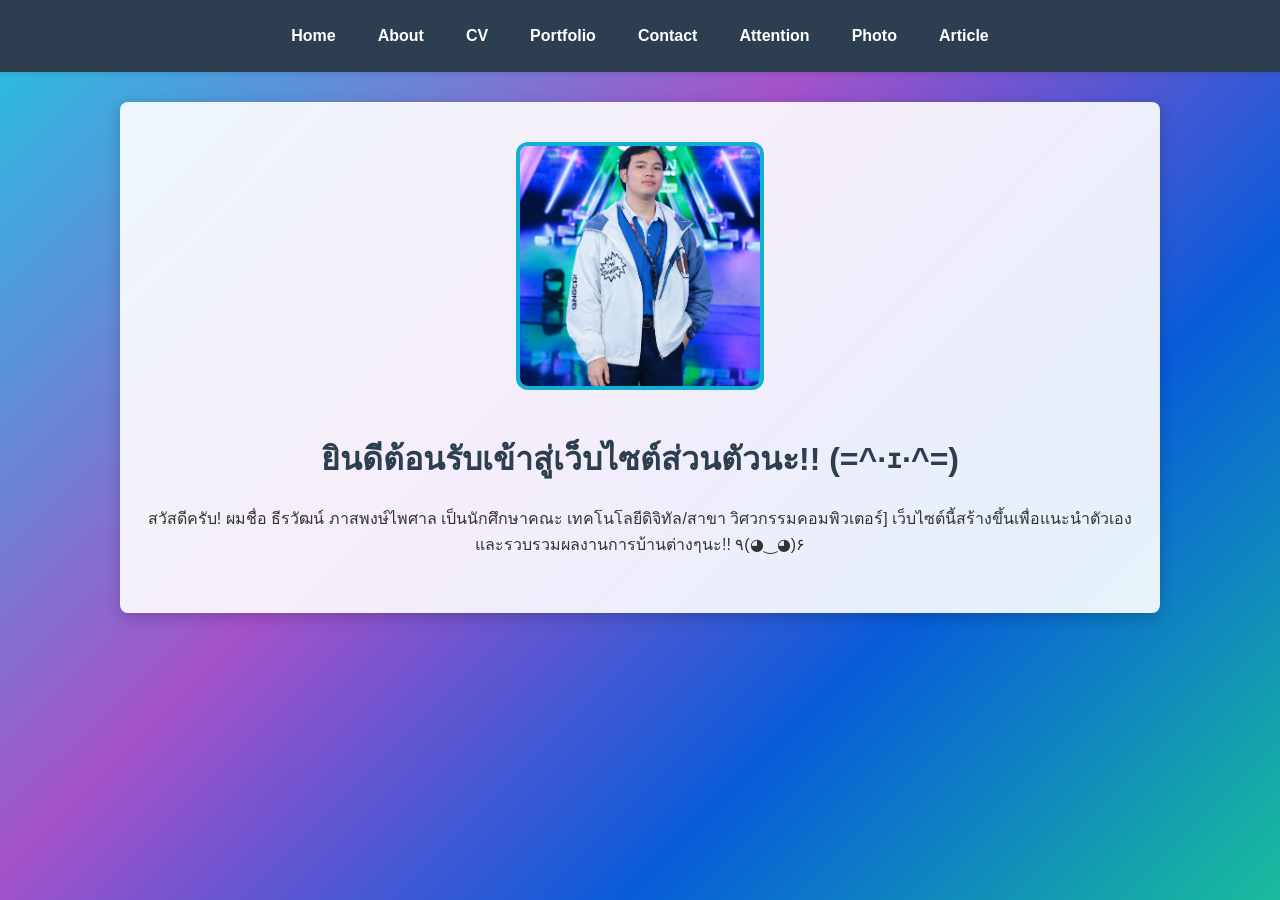
<file: WebApplication/LoginWebApp/Content/index.html>
<!DOCTYPE html>
<html lang="th">
<head>
    <meta charset="UTF-8">
    <meta name="viewport" content="width=device-width, initial-scale=1.0">
    <title>ชื่อหน้าเว็บ - เว็บไซต์ส่วนตัว</title>
    <!-- ลิงก์ไปยังไฟล์ CSS อันเดียวกันทั้งหมด -->
    <link rel="stylesheet" href="style.css">
</head>
<body>

    <!-- แถบเมนูนำทาง (Navigation Menu) บังคับมีทุกหน้า -->
    <nav class="main-nav">
        <a href="index.html">Home</a>
        <a href="about.html">About</a>
        <a href="cv.html">CV</a>
        <a href="portfolio.html">Portfolio</a>
        <a href="contact.html">Contact</a>
        <a href="Attention.html">Attention</a>
        <a href="photo.html">Photo</a>
        <a href="article.html">Article</a>
    </nav>

    <!-- ตรงนี้คือส่วนเนื้อหาที่จะเปลี่ยนไปในแต่ละหน้า -->
    <main class="content">
        <header class="hero-section">
    <!-- ใส่รูปตัวเองลงไปสัก 1 รูป (อย่าลืมเอารูปใส่ในโฟลเดอร์ images นะครับ) -->
    <img src="Image/index.jpg" alt="รูปนักศึกษา" class="profile-img">
    <h1>ยินดีต้อนรับเข้าสู่เว็บไซต์ส่วนตัวนะ!! (=^·ｪ·^=)</h1>
    <p>สวัสดีครับ! ผมชื่อ ธีรวัฒน์ ภาสพงษ์ไพศาล เป็นนักศึกษาคณะ เทคโนโลยีดิจิทัล/สาขา วิศวกรรมคอมพิวเตอร์] เว็บไซต์นี้สร้างขึ้นเพื่อแนะนำตัวเองและรวบรวมผลงานการบ้านต่างๆนะ!! ٩(◕‿◕)۶</p>
</header>
        <!-- เนื้อหาเฉพาะของหน้านั้นๆ จะอยู่ตรงนี้ -->
    </main>

</body>
</html>
</file>
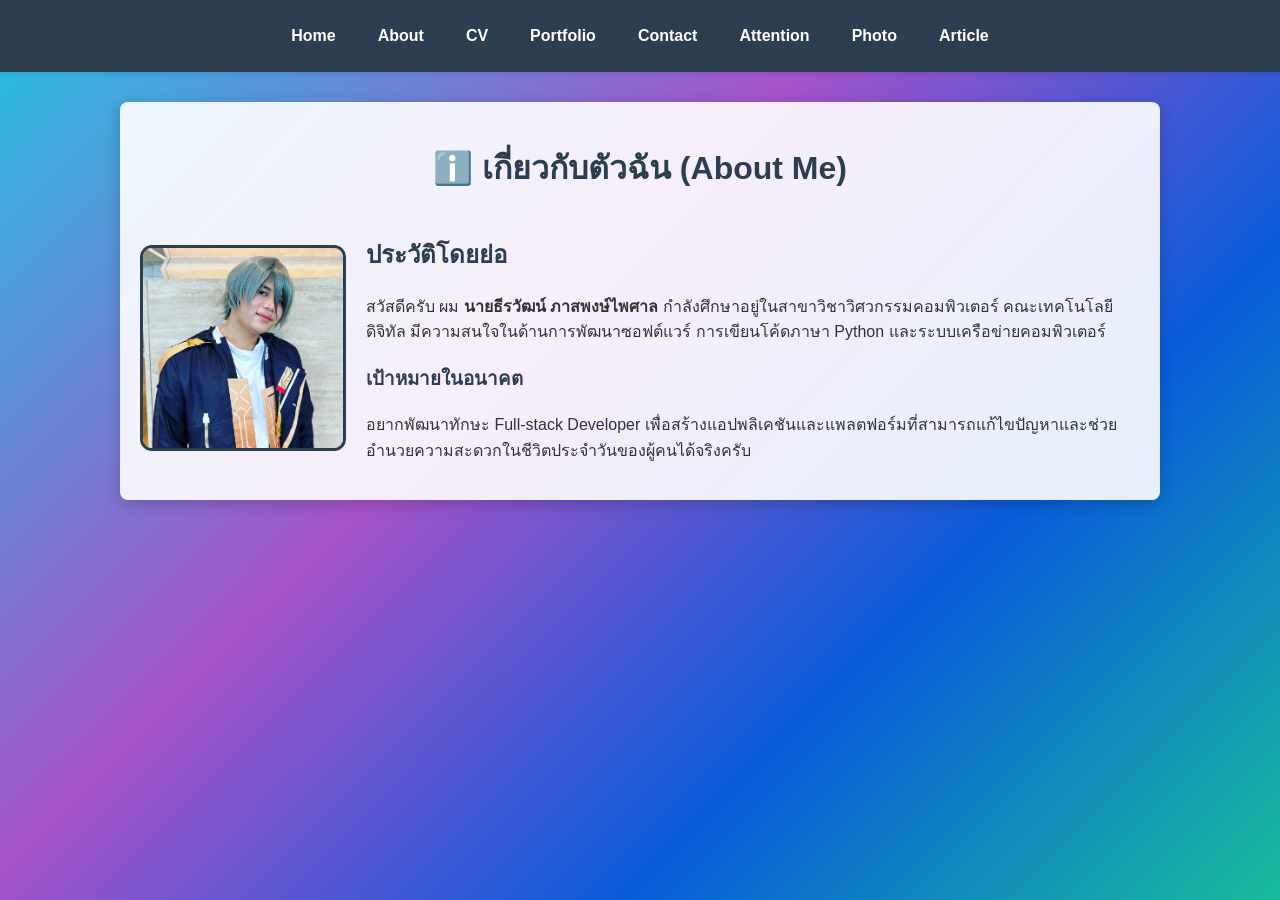
<file: WebApplication/LoginWebApp/Content/about.html>
<!DOCTYPE html>
<html lang="th">
<head>
    <meta charset="UTF-8">
    <meta name="viewport" content="width=device-width, initial-scale=1.0">
    <title>เกี่ยวกับฉัน - เว็บไซต์ส่วนตัว</title>
    <link rel="stylesheet" href="style.css">
</head>
<body>

    <nav class="main-nav">
        <a href="index.html">Home</a>
        <a href="about.html">About</a>
        <a href="cv.html">CV</a>
        <a href="portfolio.html">Portfolio</a>
        <a href="contact.html">Contact</a>
        <a href="Attention.html">Attention</a>
        <a href="photo.html">Photo</a>
        <a href="article.html">Article</a>
    </nav>

    <main class="content">
        <h1 style="text-align: center;">ℹ️ เกี่ยวกับตัวฉัน (About Me)</h1>
        <div style="display: flex; gap: 20px; align-items: center; margin-top: 20px; flex-wrap: wrap;">
            <img src="Image/Teerawat.png" alt="รูปธีรวัฒน์" style="width: 200px; height: 200px; object-fit: cover; border-radius: 12px; border: 3px solid #2c3e50;">
            <div style="flex: 1; min-width: 280px;">
                <h2>ประวัติโดยย่อ</h2>
                <p>สวัสดีครับ ผม <strong>นายธีรวัฒน์ ภาสพงษ์ไพศาล</strong> กำลังศึกษาอยู่ในสาขาวิชาวิศวกรรมคอมพิวเตอร์ คณะเทคโนโลยีดิจิทัล มีความสนใจในด้านการพัฒนาซอฟต์แวร์ การเขียนโค้ดภาษา Python และระบบเครือข่ายคอมพิวเตอร์</p>
                <h3>เป้าหมายในอนาคต</h3>
                <p>อยากพัฒนาทักษะ Full-stack Developer เพื่อสร้างแอปพลิเคชันและแพลตฟอร์มที่สามารถแก้ไขปัญหาและช่วยอำนวยความสะดวกในชีวิตประจำวันของผู้คนได้จริงครับ</p>
            </div>
        </div>
    </main>

</body>
</html>
</file>
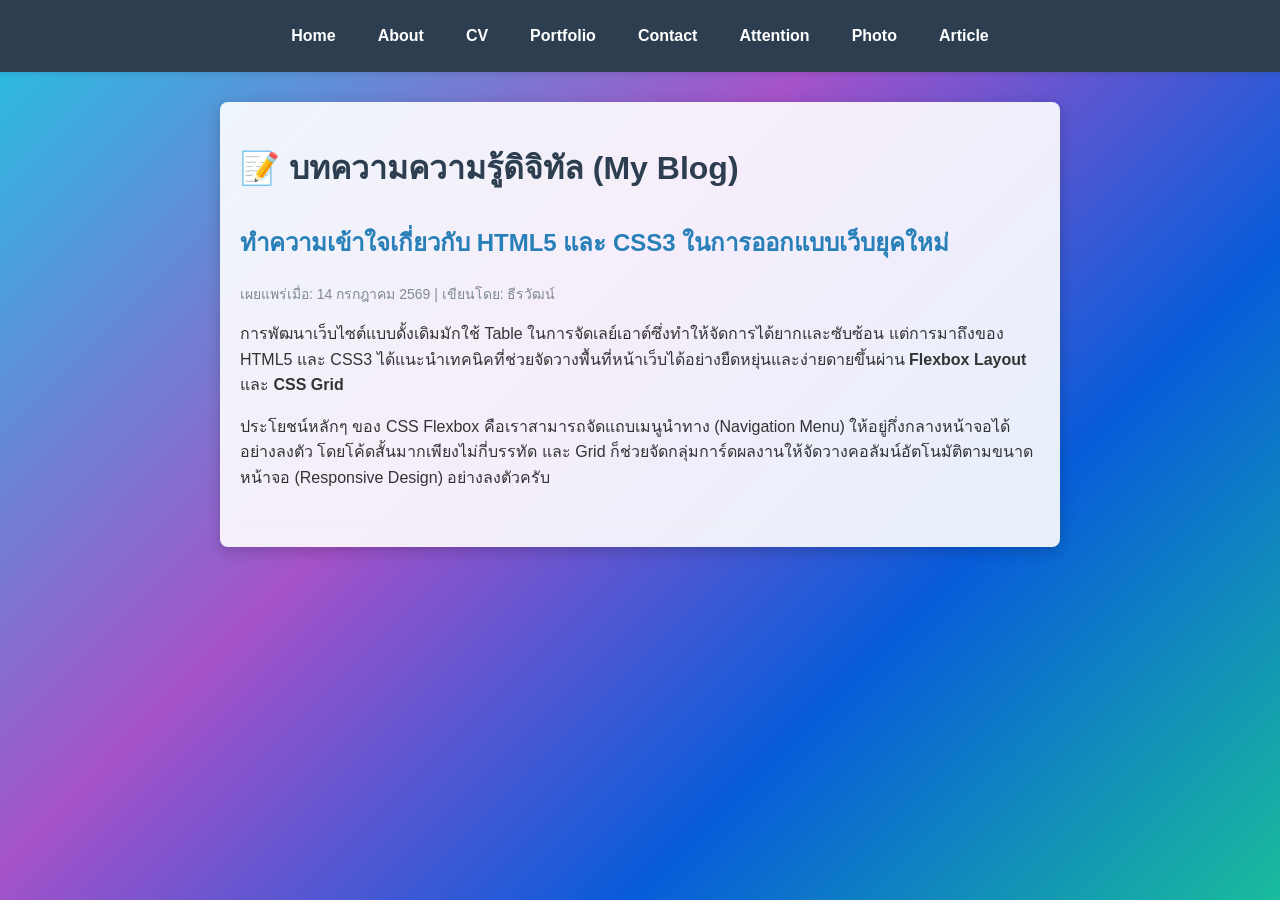
<file: WebApplication/LoginWebApp/Content/article.html>
<!DOCTYPE html>
<html lang="th">
<head>
    <meta charset="UTF-8">
    <meta name="viewport" content="width=device-width, initial-scale=1.0">
    <title>บทความ - เว็บไซต์ส่วนตัว</title>
    <link rel="stylesheet" href="style.css">
</head>
<body>

    <nav class="main-nav">
        <a href="index.html">Home</a>
        <a href="about.html">About</a>
        <a href="cv.html">CV</a>
        <a href="portfolio.html">Portfolio</a>
        <a href="contact.html">Contact</a>
        <a href="Attention.html">Attention</a>
        <a href="photo.html">Photo</a>
        <a href="article.html">Article</a>
    </nav>

    <main class="content" style="max-width: 800px;">
        <h1>📝 บทความความรู้ดิจิทัล (My Blog)</h1>
        <article style="margin-top: 30px; border-bottom: 1px solid #eee; padding-bottom: 20px;">
            <h2 style="color: #2980b9;">ทำความเข้าใจเกี่ยวกับ HTML5 และ CSS3 ในการออกแบบเว็บยุคใหม่</h2>
            <p style="color: #7f8c8d; font-size: 14px;">เผยแพร่เมื่อ: 14 กรกฎาคม 2569 | เขียนโดย: ธีรวัฒน์</p>
            <p>การพัฒนาเว็บไซต์แบบดั้งเดิมมักใช้ Table ในการจัดเลย์เอาต์ซึ่งทำให้จัดการได้ยากและซับซ้อน แต่การมาถึงของ HTML5 และ CSS3 ได้แนะนำเทคนิคที่ช่วยจัดวางพื้นที่หน้าเว็บได้อย่างยืดหยุ่นและง่ายดายขึ้นผ่าน <strong>Flexbox Layout</strong> และ <strong>CSS Grid</strong></p>
            <p>ประโยชน์หลักๆ ของ CSS Flexbox คือเราสามารถจัดแถบเมนูนำทาง (Navigation Menu) ให้อยู่กึ่งกลางหน้าจอได้อย่างลงตัว โดยโค้ดสั้นมากเพียงไม่กี่บรรทัด และ Grid ก็ช่วยจัดกลุ่มการ์ดผลงานให้จัดวางคอลัมน์อัตโนมัติตามขนาดหน้าจอ (Responsive Design) อย่างลงตัวครับ</p>
        </article>
    </main>

</body>
</html>
</file>
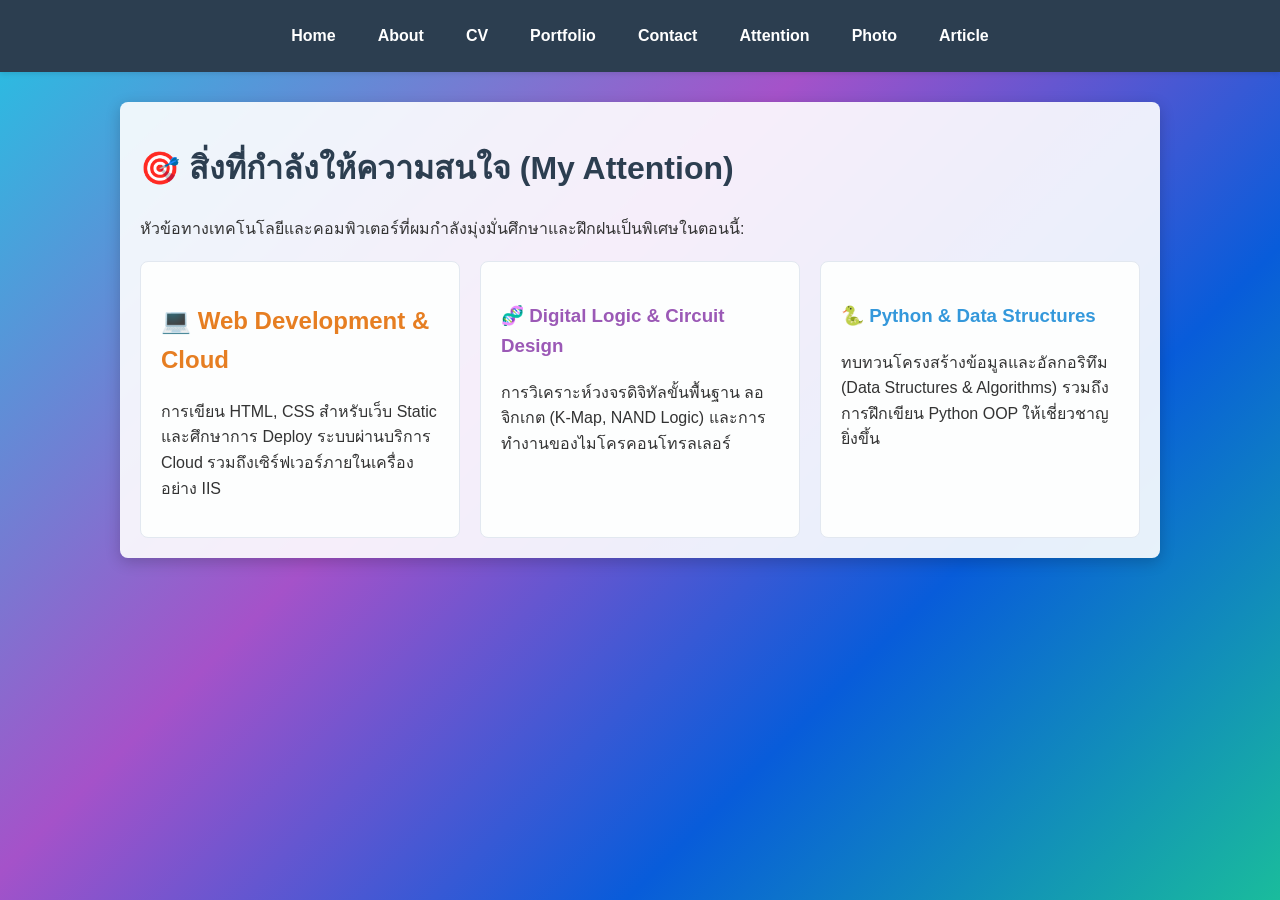
<file: WebApplication/LoginWebApp/Content/Attention.html>
<!DOCTYPE html>
<html lang="th">
<head>
    <meta charset="UTF-8">
    <meta name="viewport" content="width=device-width, initial-scale=1.0">
    <title>สิ่งที่สนใจ - เว็บไซต์ส่วนตัว</title>
    <link rel="stylesheet" href="style.css">
</head>
<body>

    <nav class="main-nav">
        <a href="index.html">Home</a>
        <a href="about.html">About</a>
        <a href="cv.html">CV</a>
        <a href="portfolio.html">Portfolio</a>
        <a href="contact.html">Contact</a>
        <a href="Attention.html">Attention</a>
        <a href="photo.html">Photo</a>
        <a href="article.html">Article</a>
    </nav>

    <main class="content">
        <h1>🎯 สิ่งที่กำลังให้ความสนใจ (My Attention)</h1>
        <p>หัวข้อทางเทคโนโลยีและคอมพิวเตอร์ที่ผมกำลังมุ่งมั่นศึกษาและฝึกฝนเป็นพิเศษในตอนนี้:</p>
        
        <div style="display: grid; grid-template-columns: repeat(auto-fit, minmax(250px, 1fr)); gap: 20px; margin-top: 20px;">
            <div style="background: #fdfefe; border: 1px solid #e2e8f0; padding: 20px; border-radius: 8px;">
                <h2 style="color: #e67e22;">💻 Web Development & Cloud</h2>
                <p>การเขียน HTML, CSS สำหรับเว็บ Static และศึกษาการ Deploy ระบบผ่านบริการ Cloud รวมถึงเซิร์ฟเวอร์ภายในเครื่องอย่าง IIS</p>
            </div>
            <div style="background: #fdfefe; border: 1px solid #e2e8f0; padding: 20px; border-radius: 8px;">
                <h3 style="color: #9b59b6;">🧬 Digital Logic & Circuit Design</h3>
                <p>การวิเคราะห์วงจรดิจิทัลขั้นพื้นฐาน ลอจิกเกต (K-Map, NAND Logic) และการทำงานของไมโครคอนโทรลเลอร์</p>
            </div>
            <div style="background: #fdfefe; border: 1px solid #e2e8f0; padding: 20px; border-radius: 8px;">
                <h3 style="color: #3498db;">🐍 Python & Data Structures</h3>
                <p>ทบทวนโครงสร้างข้อมูลและอัลกอริทึม (Data Structures & Algorithms) รวมถึงการฝึกเขียน Python OOP ให้เชี่ยวชาญยิ่งขึ้น</p>
            </div>
        </div>
    </main>

</body>
</html>
</file>
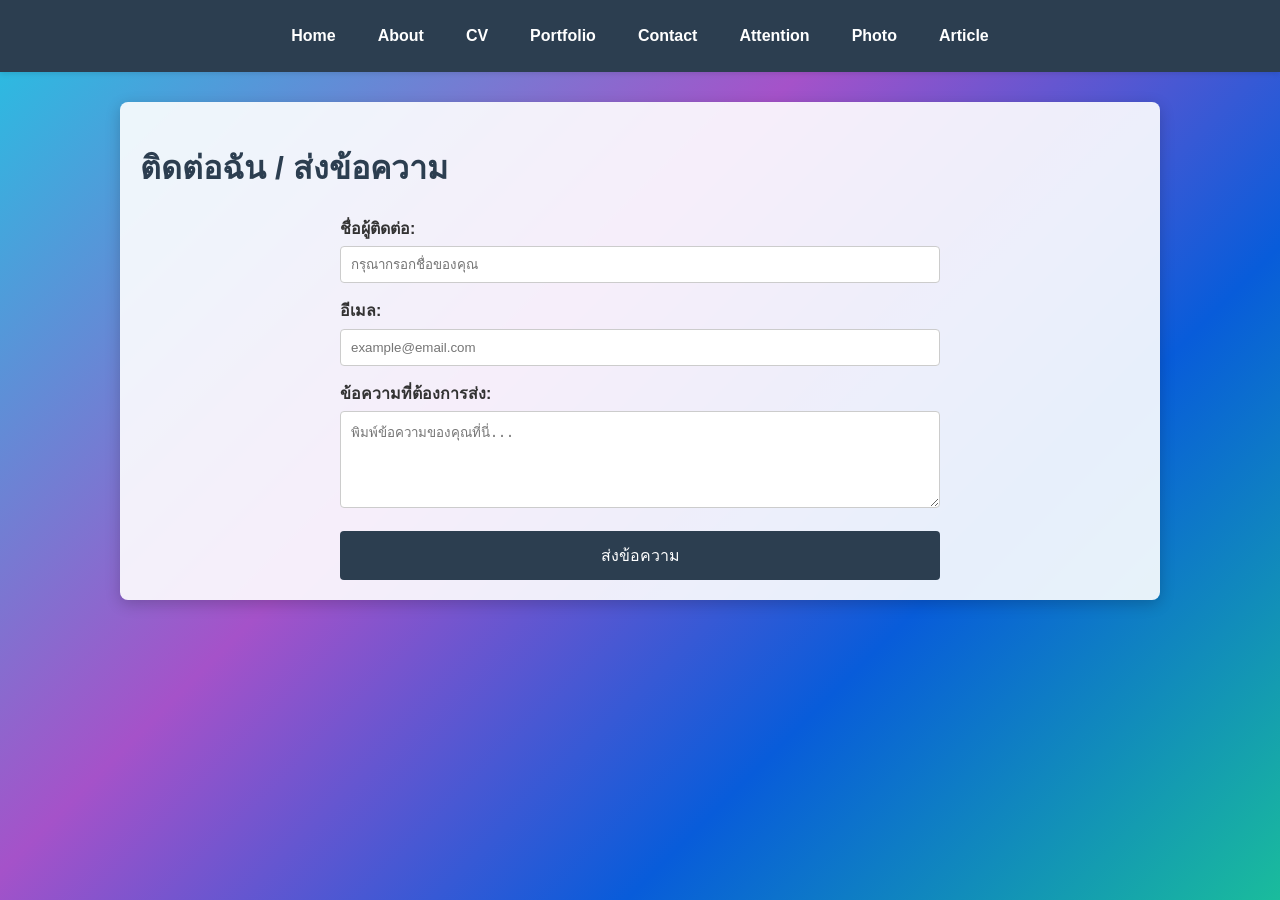
<file: WebApplication/LoginWebApp/Content/contact.html>
<!DOCTYPE html>
<html lang="th">
<head>
    <meta charset="UTF-8">
    <meta name="viewport" content="width=device-width, initial-scale=1.0">
    <title>ติดต่อฉัน - เว็บไซต์ส่วนตัว</title>
    <link rel="stylesheet" href="style.css">
</head>
<body>

    <nav class="main-nav">
        <a href="index.html">Home</a>
        <a href="about.html">About</a>
        <a href="cv.html">CV</a>
        <a href="portfolio.html">Portfolio</a>
        <a href="contact.html">Contact</a>
        <a href="Attention.html">Attention</a>
        <a href="photo.html">Photo</a>
        <a href="article.html">Article</a>
    </nav>

    <!-- เนื้อหาเฉพาะของหน้า Contact -->
    <main class="content">
        <h1>ติดต่อฉัน / ส่งข้อความ</h1>
        <div class="contact-container">
            <form class="contact-form">
                <div class="form-group">
                    <label for="name">ชื่อผู้ติดต่อ:</label>
                    <input type="text" id="name" name="name" placeholder="กรุณากรอกชื่อของคุณ" required>
                </div>
                <div class="form-group">
                    <label for="email">อีเมล:</label>
                    <input type="email" id="email" name="email" placeholder="example@email.com" required>
                </div>
                <div class="form-group">
                    <label for="message">ข้อความที่ต้องการส่ง:</label>
                    <textarea id="message" name="message" rows="5" placeholder="พิมพ์ข้อความของคุณที่นี่..." required></textarea>
                </div>
                <button type="submit" class="btn-submit">ส่งข้อความ</button>
            </form>
        </div>
    </main>

</body>
</html>
</file>
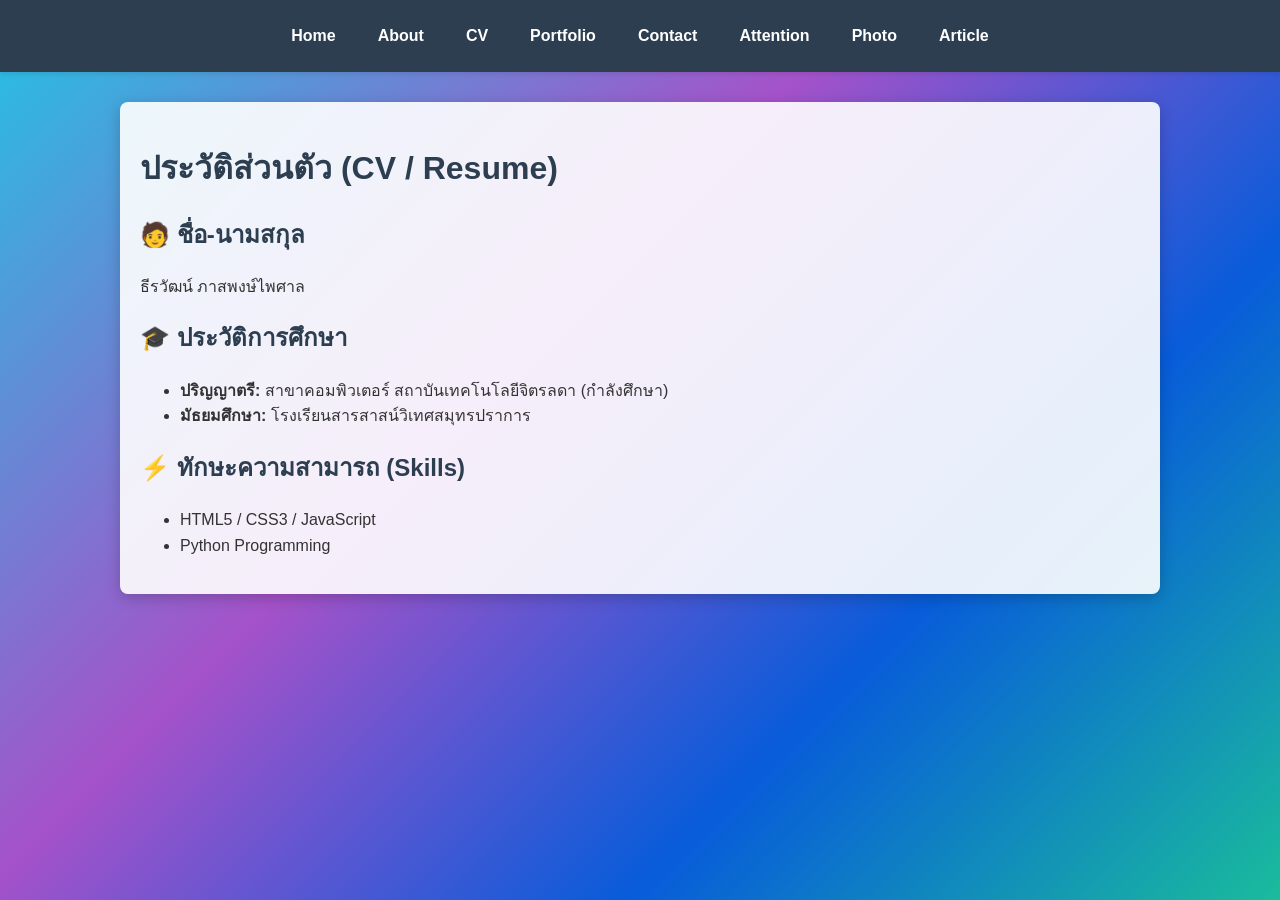
<file: WebApplication/LoginWebApp/Content/cv.html>
<!DOCTYPE html>
<html lang="th">
<head>
    <meta charset="UTF-8">
    <meta name="viewport" content="width=device-width, initial-scale=1.0">
    <title>CV ประวัติส่วนตัว - เว็บไซต์ส่วนตัว</title>
    <link rel="stylesheet" href="style.css">
</head>
<body>

    <nav class="main-nav">
        <a href="index.html">Home</a>
        <a href="about.html">About</a>
        <a href="cv.html">CV</a>
        <a href="portfolio.html">Portfolio</a>
        <a href="contact.html">Contact</a>
        <a href="Attention.html">Attention</a>
        <a href="photo.html">Photo</a>
        <a href="article.html">Article</a>
    </nav>

    <!-- เนื้อหาเฉพาะของหน้า CV -->
    <main class="content">
        <h1>ประวัติส่วนตัว (CV / Resume)</h1>
        <div class="cv-container">
            <section class="cv-section">
                <h2>🧑 ชื่อ-นามสกุล</h2>
                <p>ธีรวัฒน์ ภาสพงษ์ไพศาล</p>
            </section>
            <section class="cv-section">
                <h2>🎓 ประวัติการศึกษา</h2>
                <ul>
                    <li><strong>ปริญญาตรี:</strong> สาขาคอมพิวเตอร์ สถาบันเทคโนโลยีจิตรลดา (กำลังศึกษา)</li>
                    <li><strong>มัธยมศึกษา:</strong> โรงเรียนสารสาสน์วิเทศสมุทรปราการ</li>
                </ul>
            </section>
            <section class="cv-section">
                <h2>⚡ ทักษะความสามารถ (Skills)</h2>
                <ul>
                    <li>HTML5 / CSS3 / JavaScript</li>
                    <li>Python Programming</li>
                </ul>
            </section>
        </div>
    </main>

</body>
</html>
</file>
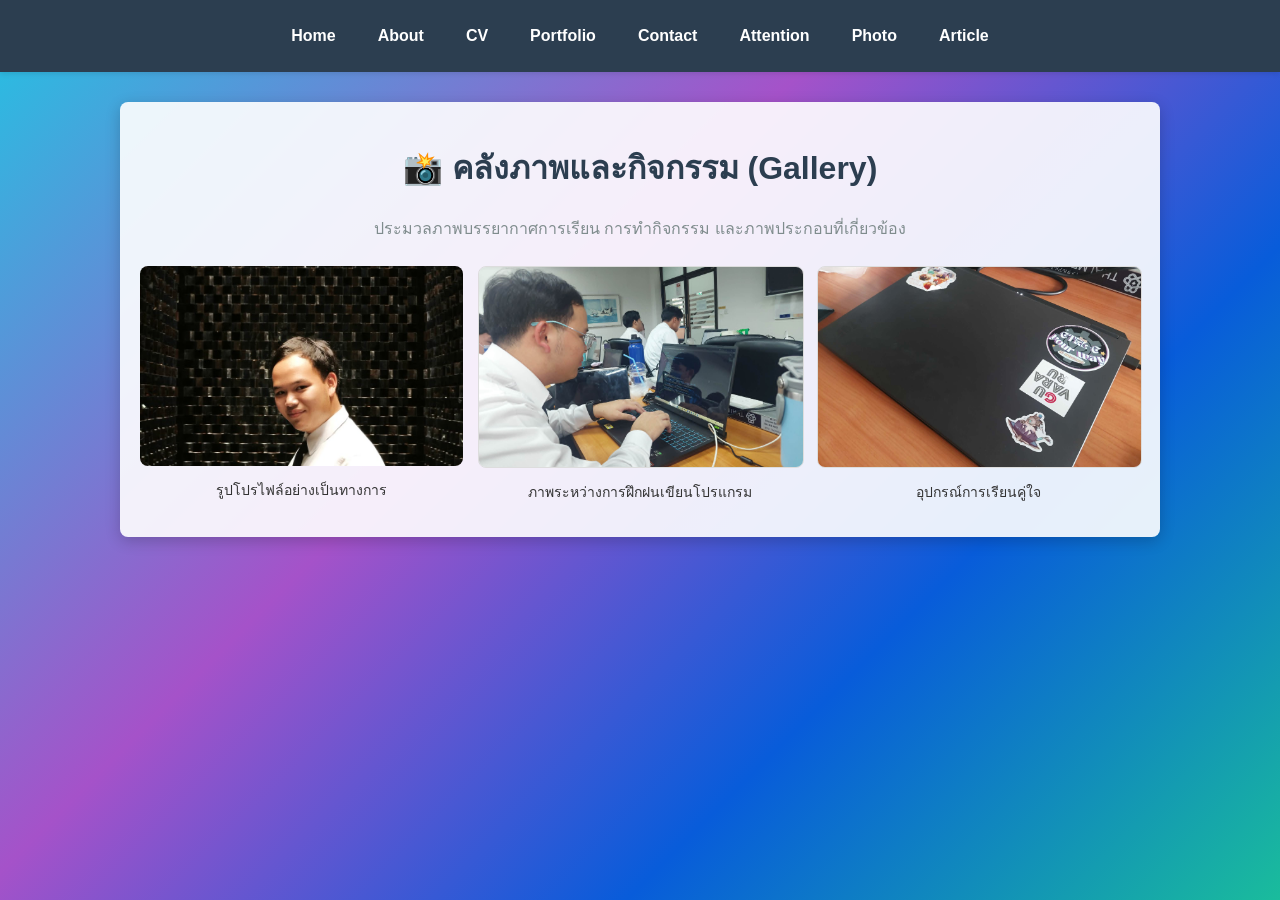
<file: WebApplication/LoginWebApp/Content/photo.html>
<!DOCTYPE html>
<html lang="th">
<head>
    <meta charset="UTF-8">
    <meta name="viewport" content="width=device-width, initial-scale=1.0">
    <title>คลังรูปภาพ - เว็บไซต์ส่วนตัว</title>
    <link rel="stylesheet" href="style.css">
</head>
<body>

    <nav class="main-nav">
        <a href="index.html">Home</a>
        <a href="about.html">About</a>
        <a href="cv.html">CV</a>
        <a href="portfolio.html">Portfolio</a>
        <a href="contact.html">Contact</a>
        <a href="Attention.html">Attention</a>
        <a href="photo.html">Photo</a>
        <a href="article.html">Article</a>
    </nav>

    <main class="content">
        <h1 style="text-align: center;">📸 คลังภาพและกิจกรรม (Gallery)</h1>
        <p style="text-align: center; color: #7f8c8d;">ประมวลภาพบรรยากาศการเรียน การทำกิจกรรม และภาพประกอบที่เกี่ยวข้อง</p>
        
        <div style="display: grid; grid-template-columns: repeat(auto-fit, minmax(200px, 1fr)); gap: 15px; margin-top: 25px;">
            <div style="text-align: center;">
                <img src="Image/profile.jpg" alt="รูปธีรวัฒน์" style="width: 100%; height: 200px; object-fit: cover; border-radius: 8px;">
                <p style="font-size: 14px; margin-top: 5px;">รูปโปรไฟล์อย่างเป็นทางการ</p>
            </div>
            <div style="text-align: center;">
                <img src="Image/project.jpg" alt="ภาพการเขียนโปรแกรม" style="width: 100%; height: 200px; object-fit: cover; border-radius: 8px; border: 1px solid #ddd;">
                <p style="font-size: 14px; margin-top: 5px;">ภาพระหว่างการฝึกฝนเขียนโปรแกรม</p>
            </div>
            <div style="text-align: center;">
                <img src="Image/computer.jpg" alt="ภาพคอมพิวเตอร์" style="width: 100%; height: 200px; object-fit: cover; border-radius: 8px; border: 1px solid #ddd;">
                <p style="font-size: 14px; margin-top: 5px;">อุปกรณ์การเรียนคู่ใจ</p>
            </div>
        </div>
    </main>

</body>
</html>
</file>
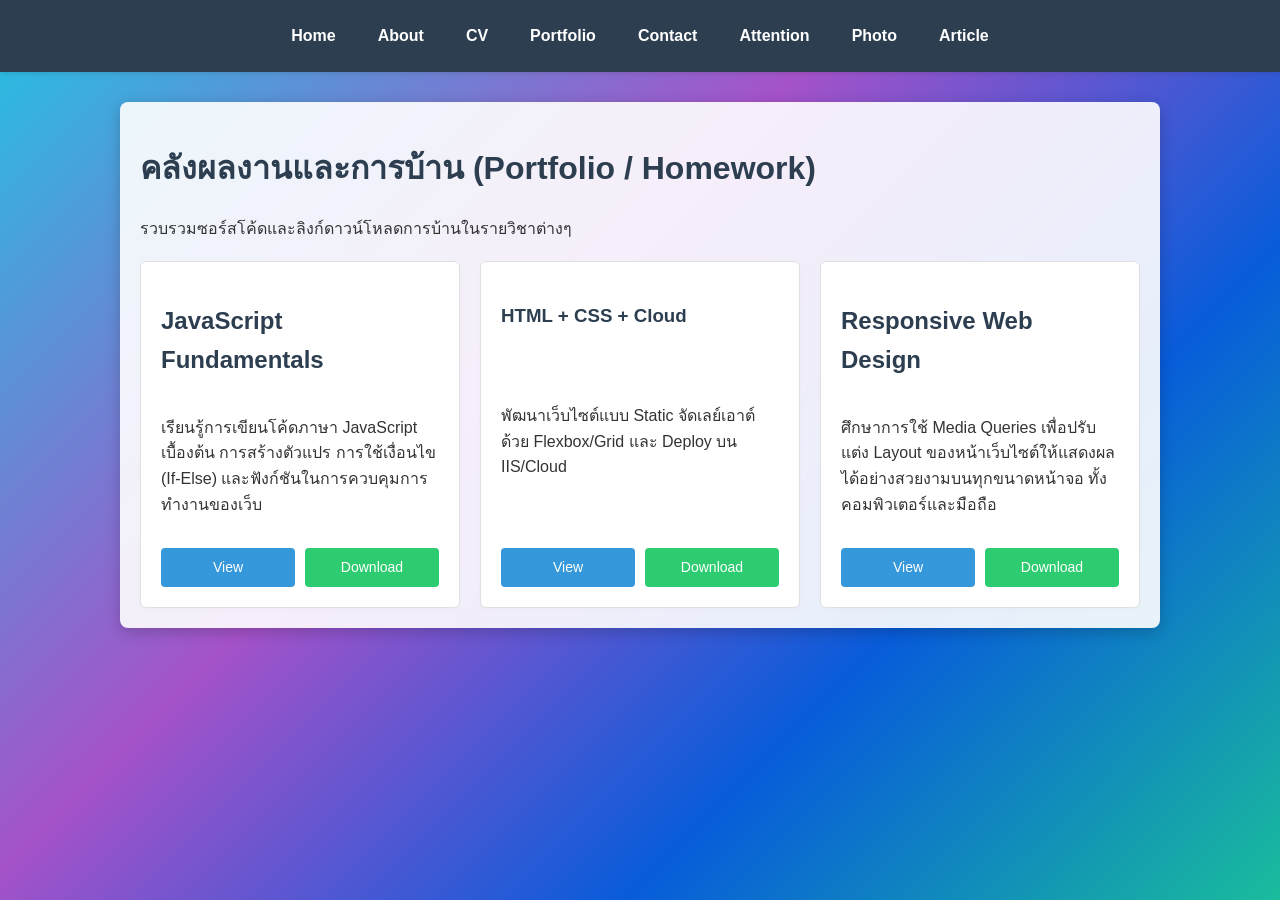
<file: WebApplication/LoginWebApp/Content/portfolio.html>
<!DOCTYPE html>
<html lang="th">
<head>
    <meta charset="UTF-8">
    <meta name="viewport" content="width=device-width, initial-scale=1.0">
    <title>ผลงานการบ้าน - เว็บไซต์ส่วนตัว</title>
    <link rel="stylesheet" href="style.css">
</head>
<body>

    <nav class="main-nav">
        <a href="index.html">Home</a>
        <a href="about.html">About</a>
        <a href="cv.html">CV</a>
        <a href="portfolio.html">Portfolio</a>
        <a href="contact.html">Contact</a>
        <a href="Attention.html">Attention</a>
        <a href="photo.html">Photo</a>
        <a href="article.html">Article</a>
    </nav>

    <!-- เนื้อหาเฉพาะของหน้า Portfolio -->
    <main class="content">
        <h1>คลังผลงานและการบ้าน (Portfolio / Homework)</h1>
        <p>รวบรวมซอร์สโค้ดและลิงก์ดาวน์โหลดการบ้านในรายวิชาต่างๆ</p>

        <div class="portfolio-grid">
            <div class="hw-card">
            <h2> JavaScript Fundamentals</h2>
            <p>เรียนรู้การเขียนโค้ดภาษา JavaScript เบื้องต้น การสร้างตัวแปร การใช้เงื่อนไข (If-Else) และฟังก์ชันในการควบคุมการทำงานของเว็บ</p>
            <div class="card-buttons">
                <a href="HW7_JS_Fundamentals_6810301001.pdf" target="_blank" class="btn btn-view">View</a>
                <a href="HW7_JS_Fundamentals_6810301001.pdf" download class="btn btn-download">Download</a>
            </div>
        </div>

            <div class="hw-card">
                <h3> HTML + CSS + Cloud</h3>
                <p>พัฒนาเว็บไซต์แบบ Static จัดเลย์เอาต์ด้วย Flexbox/Grid และ Deploy บน IIS/Cloud</p>
                <div class="card-buttons">
                    <a href="index.html" class="btn btn-view">View</a>
                    <a href="#" class="btn btn-download">Download</a>
                </div>
            </div>

            <div class="hw-card">
                <h2>Responsive Web Design</h2>
                <p>ศึกษาการใช้ Media Queries เพื่อปรับแต่ง Layout ของหน้าเว็บไซต์ให้แสดงผลได้อย่างสวยงามบนทุกขนาดหน้าจอ ทั้งคอมพิวเตอร์และมือถือ</p>
                <div class="card-buttons">
                    <a href="HW7_Responsive_Web_6810301001.pdf" target="_blank" class="btn btn-view">View</a>
                    <a href="HW7_Responsive_Web_6810301001.pdf" download class="btn btn-download">Download</a>
                </div>
            </div>
        </div>
    </main>

</body>
</html>
</file>
<file: WebApplication/LoginWebApp/Content/style.css>
/* --- ส่วนตั้งค่าพื้นฐาน (Global Style) --- */
body {
    font-family: 'Sarabun', 'Helvetica Neue', Arial, sans-serif;
    line-height: 1.6;
    color: #333333; /* คุณสมบัติ color ตามโจทย์ */
    
    /* โค้ดไล่เฉดสีตามฉากในรายการ (เฉียง 135 องศา) */
    background: linear-gradient(135deg, #22c3e3 0%, #a552c9 40%, #085cda 70%, #1abc9c 100%);
    background-attachment: fixed; /* ล็อกพื้นหลังให้อยู่กับที่ เวลาเลื่อนหน้าจอสีจะไม่เพี้ยน */
    
    margin: 0;
    padding: 0;
}

h1, h2, h3 {
    color: #2c3e50;
}

/* --- ส่วนของเมนูนำทาง (ใช้ Flexbox ตามโจทย์) --- */
.main-nav {
    display: flex; /* เรียกใช้ Flexbox Layout */
    justify-content: center;
    background-color: #2c3e50;
    padding: 15px 0;
    box-shadow: 0 2px 5px rgba(0,0,0,0.1);
}

.main-nav a {
    color: #ffffff;
    text-decoration: none;
    padding: 8px 16px;
    margin: 0 5px;
    font-weight: bold;
    transition: background 0.3s;
    border-radius: 4px;
}

.main-nav a:hover {
    background-color: #34495e;
    color: #1abc9c;
}

/* --- ส่วนเนื้อหาหลัก --- */
.content {
    max-width: 1000px;
    margin: 30px auto;
    padding: 20px;
    
    /* เปลี่ยนจากสีขาวทึบ เป็นสีขาวโปร่งแสง 90% */
    background-color: rgba(255, 255, 255, 0.9); 
    
    box-shadow: 0 4px 15px rgba(0,0,0,0.2); /* เพิ่มเงาให้กล่องดูลอยเด่นขึ้นมา */
    border-radius: 8px;
}

/* --- ดีไซน์รูปโปรไฟล์หน้าแรก --- */
.profile-img {
    width: 240px;
    height: 240px;
    border-radius: 12px; /* ลบ 50% ออก แล้วใส่ความมนที่ต้องการลงไปแทน */
    object-fit: cover;
    border: 4px solid #10b0d4;
    margin-bottom: 15px;
}

.hero-section {
    text-align: center;
    padding: 20px 0;
}

/* --- หน้า Portfolio (ใช้ Grid Layout ตามโจทย์) --- */
.portfolio-grid {
    display: grid; /* เรียกใช้ Grid Layout */
    grid-template-columns: repeat(auto-fill, minmax(280px, 1fr)); /* แบ่งคอลัมน์อัตโนมัติ */
    gap: 20px; /* ระยะห่างระหว่างการ์ด */
    margin-top: 20px;
}

.hw-card {
    background-color: #ffffff;
    border: 1px solid #e0e0e0;
    border-radius: 6px;
    padding: 20px;
    box-shadow: 0 2px 4px rgba(0,0,0,0.02);
    display: flex;
    flex-direction: column;
    justify-content: space-between;
}

.card-buttons {
    display: flex;
    gap: 10px;
    margin-top: 15px;
}

/* --- สไตล์ปุ่มต่างๆ --- */
.btn {
    display: inline-block;
    padding: 8px 14px;
    text-decoration: none;
    border-radius: 4px;
    font-size: 14px;
    text-align: center;
    flex: 1;
}

.btn-view {
    background-color: #3498db;
    color: white;
}

.btn-download {
    background-color: #2ecc71;
    color: white;
}

/* --- หน้า Contact Form --- */
.contact-container {
    max-width: 600px;
    margin: 0 auto;
}

.form-group {
    margin-bottom: 15px;
}

.form-group label {
    display: block;
    margin-bottom: 5px;
    font-weight: bold;
}

.form-group input, .form-group textarea {
    width: 100%;
    padding: 10px;
    border: 1px solid #ccc;
    border-radius: 4px;
    box-sizing: border-box;
}

.btn-submit {
    background-color: #2c3e50;
    color: white;
    padding: 12px 20px;
    border: none;
    border-radius: 4px;
    cursor: pointer;
    font-size: 16px;
    width: 100%;
}

.btn-submit:hover {
    background-color: #34495e;
}
</file>
